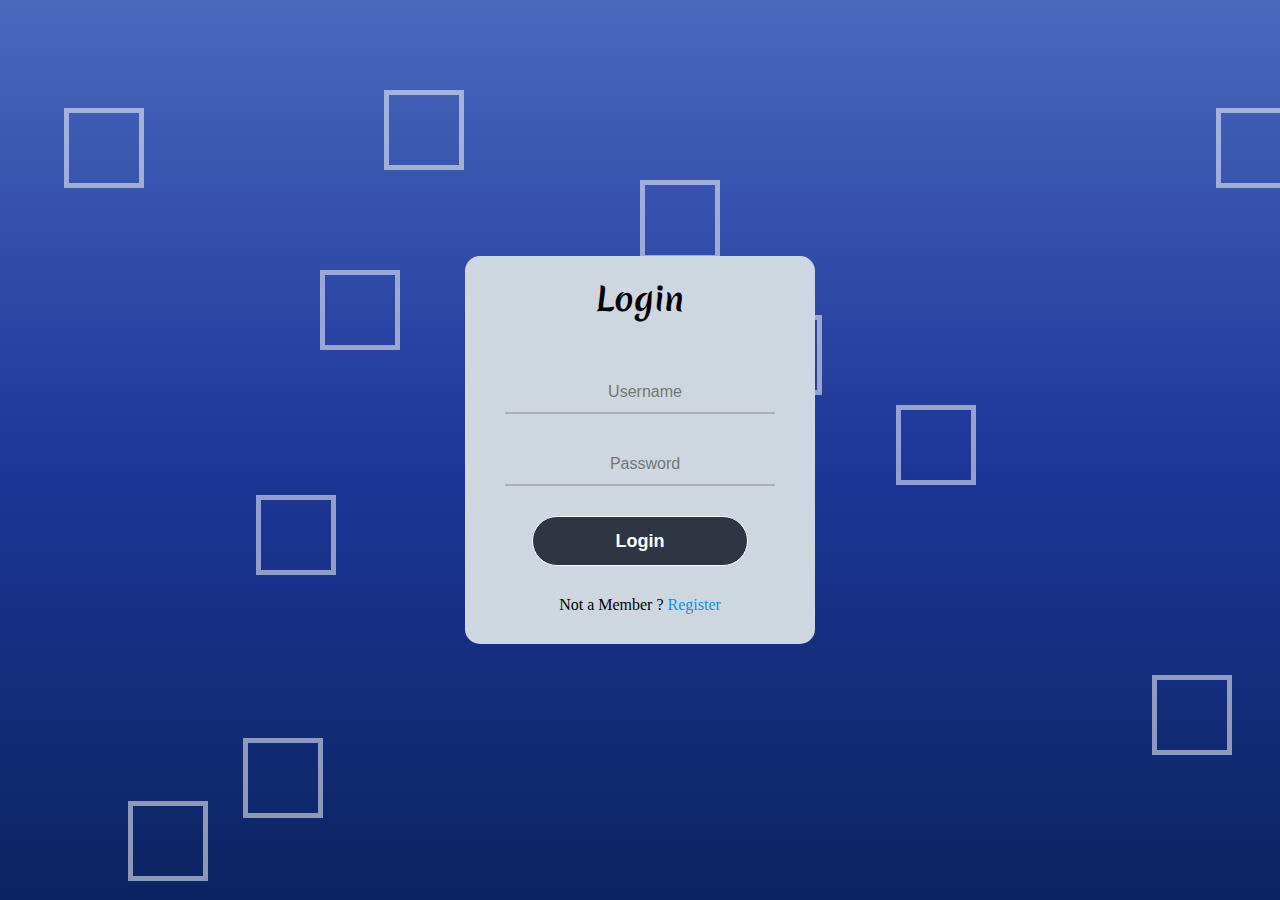
<file: login.html>
<!DOCTYPE html>
<html lang="en">
<head>
    <meta charset="UTF-8">
    <meta http-equiv="X-UA-Compatible" content="IE=edge">
    <meta name="viewport" content="width=device-width, initial-scale=1.0">
    <title>Login</title>
</head>
<style>
    @import url('https://fonts.googleapis.com/css2?family=Merienda:wght@400;700&display=swap');
    *
    {
        margin: 0;
        padding: 0;
    }
    
    .center
    {
        padding-top: 20px;
        position: absolute;
        top: 50%;
        left: 50%;
        background-color: #ced6e0;
        border-radius: 15px;
        transform: translate(-50%,-50%);
        width: 350px;
        z-index: 10000;

    }
    .center h1
    {
        font-family: 'Merienda', cursive;
        text-align: center;
        padding: 0 0 20px 0;
    }
    .center form
    {
        padding: 0 40px;
        box-sizing: border-box;
    }
    form .content
    {
        position: relative;
        border-bottom: 2px solid #adadad;
        margin: 30px 0;
    }
    .content input
    {
        
        text-align: center;
        width: 100%;
        padding: 0 5px;
        height: 40px;
        font-size: 16px;
        border: none;
        background: none;
        outline: none;
    }
    .submit
    {
        display: flex;
        justify-content: center;
        align-items: center;
    }
    input[type="submit"]
    {
        background-color: #2f3542;
        width: 80%;
        height: 50px;
        border: 1px solid;
        border-radius: 25px;
        font-size:18px ;
        color: white;
        font-weight: 700;
        outline: none;
        cursor: pointer;
    }
    .register
    {
        margin: 30px 0;
        text-align: center;
        font-size: 16px;

    }
    .register a
    {
        color:#0097e6;
        text-decoration: none;
    }
    .register a:hover
    {
        text-decoration: underline;
    }
    .container
    {
        z-index: -1;
        width: 100%;
        height: 100vh;
        background-attachment: fixed;
        background: linear-gradient(to top,#0c2461,#1e3799,#4a69bd);
        /* background: linear-gradient(to top,rgba(0,0,0)); */
        /* background-color: black; */
    }
    .wrapper
    {
        width: 100%;
        height: 100%;
        position: relative;
    }
    .wrapper div
    {
        width: 70px;
        height: 70px;
        border:5px solid rgba(255, 255, 255, 0.527) ;
        /* background-color: white; */
        /* border-radius: 50%; */
        position: absolute;
    }
    .wrapper div:nth-child(1)
    {
        top: 10%;
        left: 30%;
        animation: square 5s linear infinite;
    }
    .wrapper div:nth-child(2)
    {
        top: 20%;
        left: 50%;
        animation: square 8s linear infinite;
    }
    .wrapper div:nth-child(3)
    {
        top: 30%;
        left: 25%;
        animation: square 4s linear infinite;
    }
    .wrapper div:nth-child(4)
    {
        top: 42%;
        left: 50%;
        animation: square 10s linear infinite;
    }
    .wrapper div:nth-child(5)
    {
        top: 35%;
        left: 58%;
        animation: square 7s linear infinite;
    }
    .wrapper div:nth-child(6)
    {
        top: 45%;
        left: 70%;
        animation: square 6s linear infinite;
    }
    .wrapper div:nth-child(7)
    {
        top: 55%;
        left: 20%;
        animation: square 9s linear infinite;
    }
    .wrapper div:nth-child(8)
    {
        top: 75%;
        left: 90%;
        animation: square 11s linear infinite;
    }
    .wrapper div:nth-child(9)
    {
        top: 65%;
        left: 80%;
        animation: square 4s linear infinite;
    }
    .wrapper div:nth-child(9)
    {
        top: 89%;
        left: 10%;
        animation: square 8s linear infinite;
    }
    .wrapper div:nth-child(10)
    {
        top: 82%;
        left: 19%;
        animation: square 11s linear infinite;
    }
    .wrapper div:nth-child(11)
    {
        top: 12%;
        left: 5%;
        animation: square 11s linear infinite;
    }
    .wrapper div:nth-child(12)
    {
        top: 12%;
        left: 95%;
        animation: square 11s linear infinite;
    }
    @keyframes square
    {
        0%
        {
            transform: scale(0) translateY(0) rotate(0);
        }
        100%
        {
            transform: scale(1.2) translateY(-90px) rotate(360deg);
        }
    }
</style>
<body>
    <div class="container">
        <div class="wrapper">
            <div></div>
            <div></div>
            <div></div>
            <div></div>
            <div></div>
            <div></div>
            <div></div>
            <div></div>
            <div></div>
            <div></div>
            <div></div>
            <div></div>
        </div>
            <div class="center">
                <h1>Login</h1>
                <form action="../php/index.php" method="post">
                    <div class="content">
                        <input type="text" name="username" placeholder="Username" required>
                    </div>
                    <div class="content">
                        <input type="password" name="password" placeholder="Password" required>
                    </div>
                    <div class="submit">
                      <input type="submit" name="Login" value="Login">  
                    </div>
                    
                    <div class="register">
                        Not a Member ?
                        <a href="register.html">Register</a>
                    </div>
                </form>
            </div>
        </div>
    
    

</body>
</html>
</file>
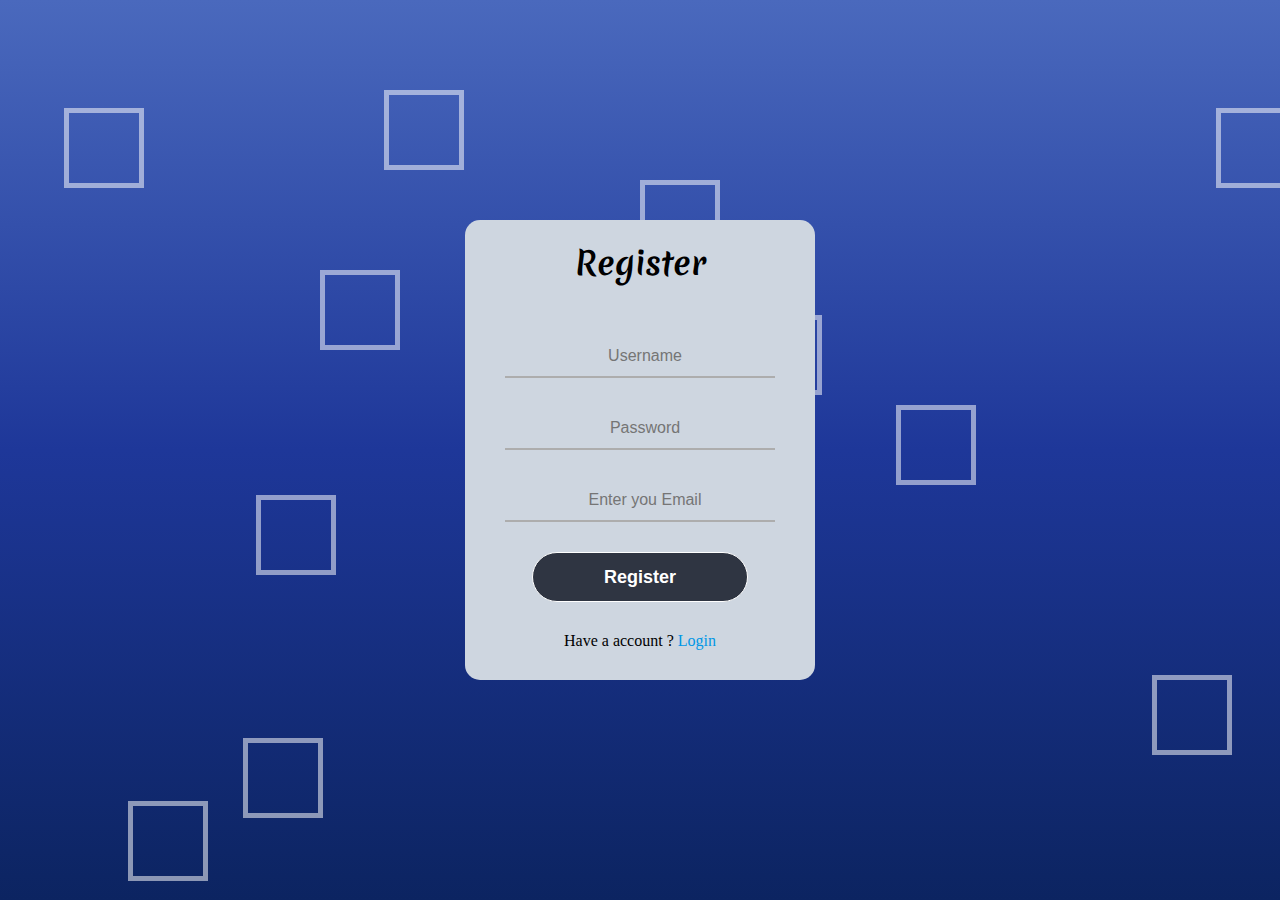
<file: register.html>
<!DOCTYPE html>
<html lang="en">
<head>
    <meta charset="UTF-8">
    <meta http-equiv="X-UA-Compatible" content="IE=edge">
    <meta name="viewport" content="width=device-width, initial-scale=1.0">
    <title>Registration</title>
</head>
<style>
    @import url('https://fonts.googleapis.com/css2?family=Merienda:wght@400;700&display=swap');
    *
    {
        margin: 0;
        padding: 0;
    }
    
    .center
    {
        padding-top: 20px;
        position: absolute;
        top: 50%;
        left: 50%;
        background-color: #ced6e0;
        border-radius: 15px;
        transform: translate(-50%,-50%);
        width: 350px;
        z-index: 10000;

    }
    .center h1
    {
        font-family: 'Merienda', cursive;
        text-align: center;
        padding: 0 0 20px 0;
    }
    .center form
    {
        padding: 0 40px;
        box-sizing: border-box;
    }
    form .content
    {
        position: relative;
        border-bottom: 2px solid #adadad;
        margin: 30px 0;
    }
    .content input
    {
        
        text-align: center;
        width: 100%;
        padding: 0 5px;
        height: 40px;
        font-size: 16px;
        border: none;
        background: none;
        outline: none;
    }
    .submit
    {
        display: flex;
        justify-content: center;
        align-items: center;
    }
    input[type="submit"]
    {
        background-color: #2f3542;
        width: 80%;
        height: 50px;
        border: 1px solid;
        border-radius: 25px;
        font-size:18px ;
        color: white;
        font-weight: 700;
        outline: none;
        cursor: pointer;
    }
    .register
    {
        margin: 30px 0;
        text-align: center;
        font-size: 16px;

    }
    .register a
    {
        color:#0097e6;
        text-decoration: none;
    }
    .register a:hover
    {
        text-decoration: underline;
    }
    .container
    {
        z-index: -1;
        width: 100%;
        height: 100vh;
        background: linear-gradient(to top,#0c2461,#1e3799,#4a69bd);
        /* background: linear-gradient(to top,rgba(0,0,0)); */
        /* background-color: black; */
    }
    .wrapper
    {
        width: 100%;
        height: 100%;
        position: relative;
    }
    .wrapper div
    {
        width: 70px;
        height: 70px;
        border:5px solid rgba(255, 255, 255, 0.527) ;
        
        position: absolute;
    }
    .wrapper div:nth-child(1)
    {
        top: 10%;
        left: 30%;
        animation: square 5s linear infinite;
    }
    .wrapper div:nth-child(2)
    {
        top: 20%;
        left: 50%;
        animation: square 8s linear infinite;
    }
    .wrapper div:nth-child(3)
    {
        top: 30%;
        left: 25%;
        animation: square 4s linear infinite;
    }
    .wrapper div:nth-child(4)
    {
        top: 42%;
        left: 50%;
        animation: square 10s linear infinite;
    }
    .wrapper div:nth-child(5)
    {
        top: 35%;
        left: 58%;
        animation: square 7s linear infinite;
    }
    .wrapper div:nth-child(6)
    {
        top: 45%;
        left: 70%;
        animation: square 6s linear infinite;
    }
    .wrapper div:nth-child(7)
    {
        top: 55%;
        left: 20%;
        animation: square 9s linear infinite;
    }
    .wrapper div:nth-child(8)
    {
        top: 75%;
        left: 90%;
        animation: square 11s linear infinite;
    }
    .wrapper div:nth-child(9)
    {
        top: 65%;
        left: 80%;
        animation: square 4s linear infinite;
    }
    .wrapper div:nth-child(9)
    {
        top: 89%;
        left: 10%;
        animation: square 8s linear infinite;
    }
    .wrapper div:nth-child(10)
    {
        top: 82%;
        left: 19%;
        animation: square 11s linear infinite;
    }
    .wrapper div:nth-child(11)
    {
        top: 12%;
        left: 5%;
        animation: square 11s linear infinite;
    }
    .wrapper div:nth-child(12)
    {
        top: 12%;
        left: 95%;
        animation: square 11s linear infinite;
    }
    @keyframes square
    {
        0%
        {
            transform: scale(0) translateY(0) rotate(0);
        }
        100%
        {
            transform: scale(1.2) translateY(-90px) rotate(360deg);
        }
    }
</style>
<body>
    <div class="container">
        <div class="wrapper">
            <div></div>
            <div></div>
            <div></div>
            <div></div>
            <div></div>
            <div></div>
            <div></div>
            <div></div>
            <div></div>
            <div></div>
            <div></div>
            <div></div>
        </div>
            <div class="center">
                <h1>Register</h1>
                <form action="../php/index.php" method="post">
                    <div class="content">
                        <input type="text" name="username" placeholder="Username" required>
                    </div>
                    <div class="content">
                        <input type="password" name="password" placeholder="Password" required>
                    </div>
                    <div class="content">
                        <input type="email" name="email" placeholder="Enter you Email" required>
                    </div>
                    <div class="submit">
                      <input type="submit" name="Register" value="Register">  
                    </div>
                    
                    <div class="register">
                        Have a account ?
                        <a href="login.html">Login</a>
                    </div>
                </form>
            </div>
        </div>
    
    

</body>
</html>
</file>
